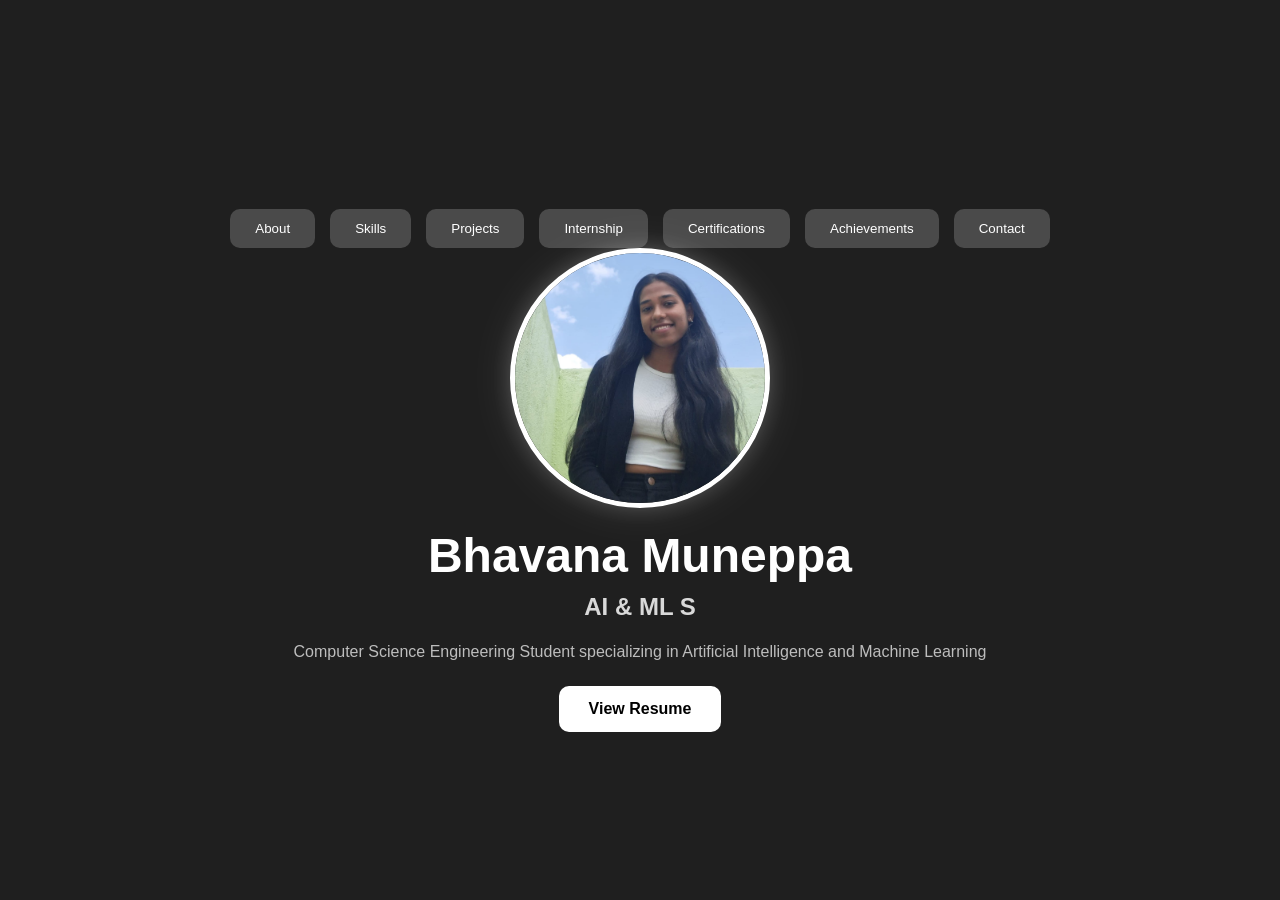
<file: index.html>
<!DOCTYPE html>
<html lang="en">
<head>
<meta charset="UTF-8">
<meta name="viewport" content="width=device-width, initial-scale=1.0">
<title>Bhavana Muneppa Portfolio</title>

<link rel="stylesheet" href="protfolio.css">
</head>
<body>



<header class="hero" id="home">

<div class="hamburger" onclick="toggleMenu()">
☰
</div>

<nav class="menu" id="menu">

<button onclick="showSection('about')">About</button>

<button onclick="showSection('skills')">Skills</button>

<button onclick="showSection('projects')">Projects</button>

<button onclick="showSection('internship')">Internship</button>

<button onclick="showSection('certifications')">Certifications</button>

<button onclick="showSection('achievements')">Achievements</button>

<button onclick="showSection('contact')">Contact</button>

</nav>

<img src="protfolioimg.jpeg" class="profile" alt="Bhavana">

<h1>Bhavana Muneppa</h1>

<h2 id="typing"></h2>

<p class="tagline">
Computer Science Engineering Student specializing in Artificial Intelligence and Machine Learning
</p>

<a href="bhavanaresume(overleaf-1).pdf"
target="_blank"
class="resume-btn">

View Resume

</a>

</header>

<!-- ABOUT -->

<section id="about" class="section">

<h2>About Me</h2>

<div class="card">

<p>

Hi, I'm Bhavana Muneppa, a Computer Science Engineering student specializing in Artificial Intelligence and Machine Learning. I am passionate about software development, web technologies, and emerging innovations in AI. I have actively participated in hackathons, technical events, and student clubs, which have helped me strengthen my technical, communication, teamwork, and leadership skills.

I recently completed a six-week internship at HAL Bengaluru as a Full Stack Web Developer, where I developed a web application called "Bar Inspection Checklist" using ASP.NET, C#, CSS, and Oracle 10g. This experience provided me with valuable exposure to real-world software development practices and enhanced my problem-solving abilities.

In addition to my academic pursuits, I served as the Editorial Lead of the IEEE Student Branch at Mohan Babu University for one year, where I contributed to content creation, event promotion, and student engagement initiatives. Beyond academics and technical activities, I have actively represented my university in Kho Kho competitions and have won multiple prizes, which have strengthened my discipline, teamwork, and competitive spirit.

I enjoy learning new technologies, taking on challenging projects, and building practical solutions that create a positive impact in the real world.

</p>

</div>

<button class="back" onclick="goHome()">
Home
</button>

</section>

<!-- SKILLS -->

<section id="skills" class="section">

<h2>Skills</h2>

<div class="card">

<div class="skill">

<p>Java</p>

<div class="bar">
<div class="fill java"></div>
</div>

</div>

<div class="skill">

<p>Python</p>

<div class="bar">
<div class="fill python"></div>
</div>

</div>

<div class="skill">

<p>SQL</p>

<div class="bar">
<div class="fill sql"></div>
</div>

</div>

<div class="skill">

<p>HTML</p>

<div class="bar">
<div class="fill html"></div>
</div>

</div>

<div class="skill">

<p>CSS</p>

<div class="bar">
<div class="fill css"></div>
</div>

</div>

<div class="skill">

<p>JavaScript</p>

<div class="bar">
<div class="fill js"></div>
</div>

</div>

</div>

<button class="back" onclick="goHome()">
Home
</button>

</section>

<!-- PROJECTS -->

<section id="projects" class="section">

<h2>Projects</h2>

<div class="grid">

<div class="card">

<h3>Bar Inspection Checklist</h3>

<p>
Developed using ASP.NET, C#, CSS and Oracle 10g during HAL Internship.
</p>

</div>

<div class="card">

<h3>Medicine Reminder App</h3>

<p>
Web application for managing medicine schedules and reminders.
</p>

</div>

<div class="card">

<h3>Amazon Clone</h3>

<p>
Responsive e-commerce website using HTML and CSS.
</p>

</div>

<div class="card">

<h3>Online Voting System</h3>

<p>
Java-based secure online voting application.
</p>

</div>

</div>

<button class="back" onclick="goHome()">
Home
</button>

</section>

<!-- INTERNSHIP -->

<section id="internship" class="section">

<h2>Internship</h2>

<div class="card">

<h3>HAL Bengaluru</h3>

<p>
Full Stack Web Developer Intern
</p>

<p>
Duration: 6 Weeks
</p>

<p>
Project: Bar Inspection Checklist
</p>

<p>
Technologies Used:
ASP.NET, C#, CSS, Oracle 10g
</p>

</div>

<button class="back" onclick="goHome()">
Home
</button>

</section>

<!-- CERTIFICATIONS -->

<section id="certifications" class="section">

<h2>Certifications</h2>

<div class="grid">

<div class="card">

<img src="ai-data-analytics.jpeg"
class="certificate">

<h3>
Artificial Intelligence and Data Analytics
</h3>

<p>
Edunet Foundation
</p>

</div>

<div class="card">

<img src="generative-ai.jpeg"
class="certificate">

<h3>
Generative AI Professional
</h3>

<p>
Oracle University
</p>

</div>

<div class="card">

<img src="bigdata.png"
class="certificate">

<h3>
Software Architecture for Big Data
</h3>

<p>
Coursera
</p>

</div>

</div>

<button class="back" onclick="goHome()">
Home
</button>

</section>

<!-- ACHIEVEMENTS -->

<section id="achievements" class="section">

<h2>Achievements</h2>

<div class="card">

<ul>

<li>CGPA: 9.4</li>

<li>Editorial Lead – IEEE Student Branch</li>

<li>Completed HAL Internship</li>

<li>Participant in Synapse Hackathon</li>

<li>Represented College in Kho Kho</li>

</ul>

</div>

<button class="back" onclick="goHome()">
Home
</button>

</section>

<!-- CONTACT -->

<section id="contact" class="section">

<h2>Contact</h2>

<div class="card contact-links">

<a href="mailto:bhavanamuneppa@gmail.com">
Email
</a>

<a href="tel:+918309991208">
Phone
</a>

<a href="https://github.com/bhavanamuneppa"
target="_blank">

GitHub

</a>

<a href="https://www.linkedin.com/in/bhavana-muneppa-140b46343/"
target="_blank">

LinkedIn

</a>

</div>

<button class="back" onclick="goHome()">
Home
</button>

</section>

<script src="script.js"></script>

</body>
</html>
</file>
<file: protfolio.css>
*{
margin:0;
padding:0;
box-sizing:border-box;
font-family:'Segoe UI',sans-serif;
scroll-behavior:smooth;
}

body{
background:#1f1f1f;
color:white;
overflow-x:hidden;
}



/* HOME PAGE */

.hero{
height:100vh;

display:flex;
flex-direction:column;

justify-content:center;
align-items:center;

text-align:center;

padding:20px;
}

.profile{
width:260px;
height:260px;

object-fit:cover;

border-radius:50%;

border:5px solid white;

box-shadow:
0 0 20px rgba(255,255,255,.2),
0 0 50px rgba(255,255,255,.1);

transition:.4s;
}

.profile:hover{
transform:scale(1.05);
}

.hero h1{
font-size:3rem;
margin-top:20px;
}

#typing{
margin-top:10px;
height:40px;
color:#d9d9d9;
font-size:1.5rem;
}

.tagline{
margin-top:10px;
color:#bdbdbd;
max-width:700px;
}

/* MENU */

.menu{
margin-top:40px;

display:flex;
gap:15px;

flex-wrap:wrap;

justify-content:center;
}

.menu button{
padding:12px 25px;

border:none;

border-radius:10px;

background:#4a4a4a;

color:white;

cursor:pointer;

transition:.3s;
}

.menu button:hover{
background:white;
color:black;

transform:translateY(-3px);
}

/* RESUME BUTTON */

.resume-btn{
margin-top:25px;

padding:14px 30px;

background:white;

color:black;

text-decoration:none;

border-radius:10px;

font-weight:bold;

transition:.3s;
}

.resume-btn:hover{
transform:scale(1.05);
}

/* SECTION */

.section{
display:none;

padding:80px 10%;

min-height:100vh;

animation:fade .5s ease;
}

@keyframes fade{

from{
opacity:0;
transform:translateY(20px);
}

to{
opacity:1;
transform:translateY(0);
}

}

.section h2{
text-align:center;

font-size:2.5rem;

margin-bottom:30px;
}

/* GLASSMORPHISM CARD */

.card{

background:rgba(255,255,255,0.08);

backdrop-filter:blur(12px);

-webkit-backdrop-filter:blur(12px);

border:1px solid rgba(255,255,255,.1);

border-radius:20px;

padding:30px;

line-height:1.8;

box-shadow:
0 8px 32px rgba(0,0,0,.4);
}

/* SKILLS */

.skill{
margin-bottom:20px;
}

.skill p{
margin-bottom:8px;
}

.bar{
width:100%;
height:14px;

background:#555;

border-radius:20px;

overflow:hidden;
}

.fill{
height:100%;

background:white;

border-radius:20px;
}

.java{
width:90%;
animation:java 2s;
}

.python{
width:85%;
animation:python 2s;
}

.sql{
width:80%;
animation:sql 2s;
}

.html{
width:95%;
animation:html 2s;
}

.css{
width:90%;
animation:css 2s;
}

.js{
width:75%;
animation:js 2s;
}

@keyframes java{
from{width:0;}
to{width:90%;}
}

@keyframes python{
from{width:0;}
to{width:85%;}
}

@keyframes sql{
from{width:0;}
to{width:80%;}
}

@keyframes html{
from{width:0;}
to{width:95%;}
}

@keyframes css{
from{width:0;}
to{width:90%;}
}

@keyframes js{
from{width:0;}
to{width:75%;}
}

/* GRID */

.grid{

display:grid;

grid-template-columns:
repeat(auto-fit,minmax(280px,1fr));

gap:25px;
}

/* PROJECTS */

.grid .card{
transition:.4s;
}

.grid .card:hover{

transform:
translateY(-10px)
scale(1.03);
}

/* CERTIFICATES */

.certificate{
width:100%;

height:220px;

object-fit:cover;

border-radius:12px;

margin-bottom:15px;
}

/* CONTACT */

.contact-links{

display:flex;

flex-direction:column;

gap:15px;
}

.contact-links a{

text-decoration:none;

background:#444;

color:white;

padding:15px;

text-align:center;

border-radius:10px;

transition:.3s;
}

.contact-links a:hover{

background:white;

color:black;
}

/* HOME BUTTON */

.back{

margin-top:30px;

padding:12px 25px;

border:none;

background:white;

color:black;

border-radius:10px;

cursor:pointer;

font-weight:bold;

transition:.3s;
}

.back:hover{
transform:scale(1.05);
}

/* HAMBURGER */

.hamburger{

display:none;

font-size:32px;

cursor:pointer;

margin-bottom:20px;
}

/* MOBILE */

@media(max-width:768px){

.hero h1{
font-size:2rem;
}

.profile{
width:200px;
height:200px;
}

#typing{
font-size:1.2rem;
}

.menu{
display:none;
flex-direction:column;
width:100%;
}

.menu.active{
display:flex;
}

.menu button{
width:100%;
}

.hamburger{
display:block;
}

.section{
padding:50px 20px;
}

.section h2{
font-size:2rem;
}

}
</file>
